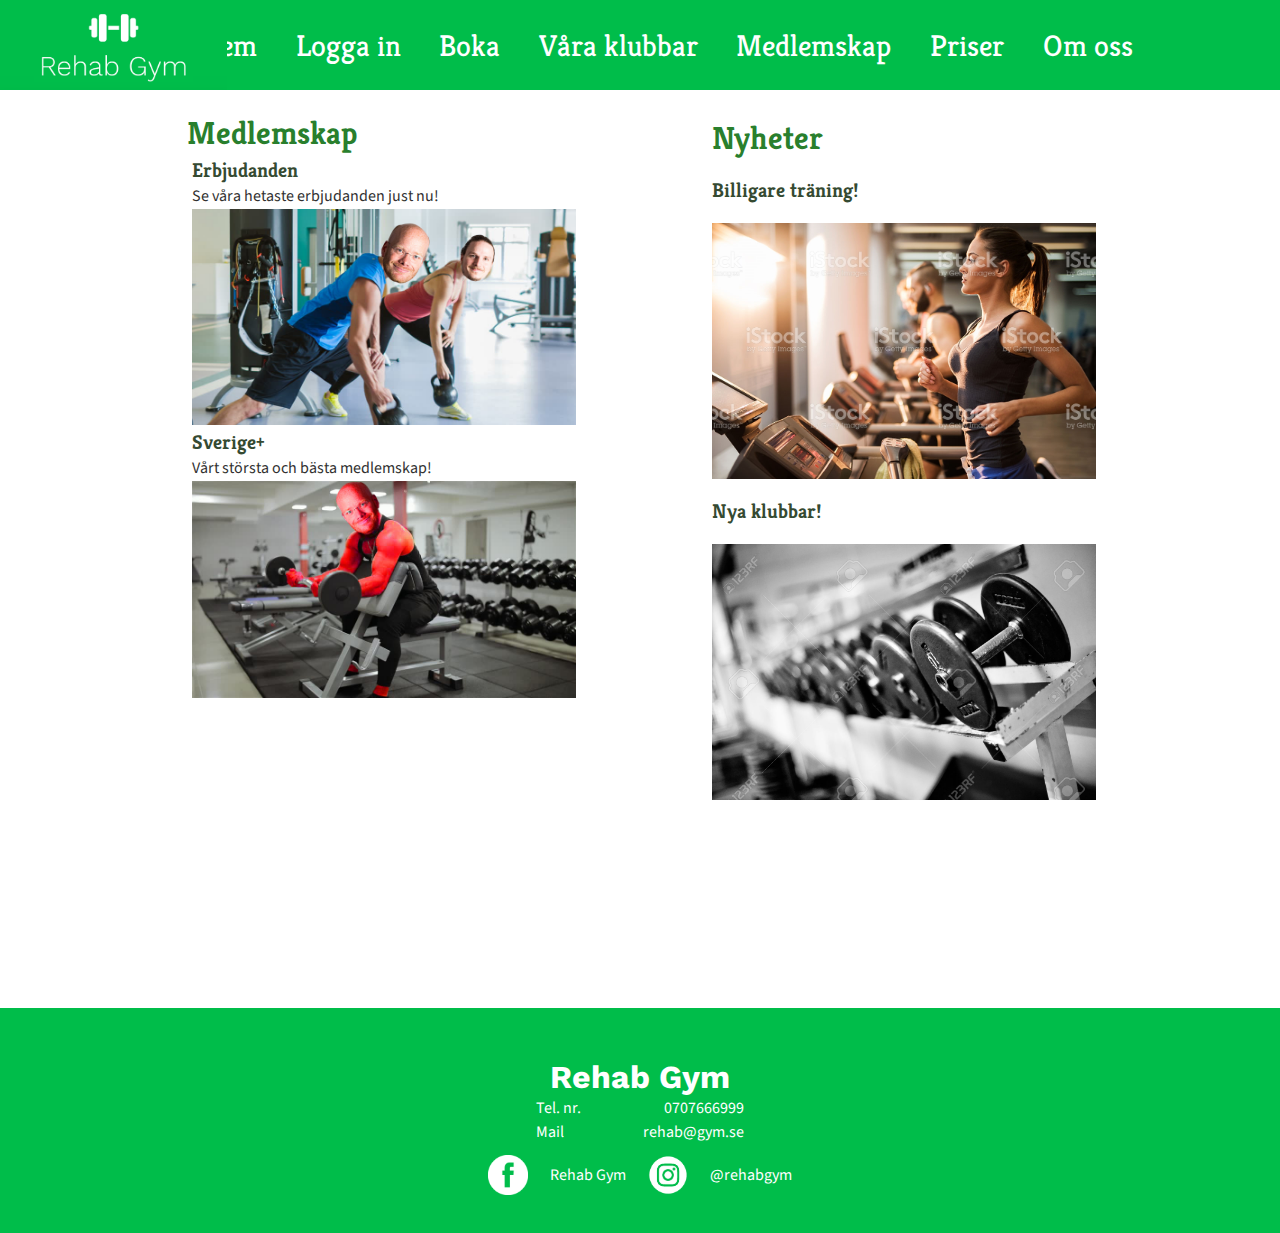
<file: site/index.html>
<html lang="sv-se">

<head>
    <meta charset="UTF-8">
    <meta name="viewport" content="width=device-width, initial-scale=1.0">
    <link rel="stylesheet" href="./css/style.css">
    <link rel="stylesheet" href="./css/main.css">
    <link href="https://fonts.googleapis.com/css?family=Kreon|Source+Sans+Pro|Work+Sans:300" rel="stylesheet">
    <link href="https://fonts.googleapis.com/icon?family=Material+Icons" rel="stylesheet">
    <title>Rehab-Gym</title>
</head>

<body>
    <div class="overlay"></div>
    <div class="menuButton" onclick="toggleMenu()">
        <i class="material-icons">keyboard_arrow_left</i>
    </div>
    <div class="menu">
        <ul>
            <a href="./index.html"><li>Hem</li></a>
            <li>Logga in</li>
            <li>Boka</li>
            <li>Våra klubbar</li>
            <a href="./membership.html"><li>Medlemskap</li></a>
            <a href="./prices.html"><li>Priser</li></a>
            <li>Om oss</li>
        </ul>
    </div>
    <a href="./index.html"><img src="./img/logo.png" alt="Gym Logga"></a>
    <div class="container">
        <div class="news">
            <h2>Nyheter</h2>
            <article>
                <h3>Billigare träning!</h3>
                <img src="./img/woman1.jpg" alt="Nyhet 1">
            </article>
            <article>
                <h3>Nya klubbar!</h3>
                <img src="./img/gym.jpg" alt="Nyhet 2">
            </article>
        </div>
        <div class="membership">
            <h2>Medlemskap</h2>
            <article>
                <h3>Erbjudanden</h3>
                <p>Se våra hetaste erbjudanden just nu!</p>
                <img src="./img/man+woman.jpg" alt="Erbjudanden">
            </article>
            <article>
                <h3>Sverige+</h3>
                <p>Vårt största och bästa medlemskap!</p>
                <img src="./img/man.jpg" alt="Sverge+ Medlemskap">
            </article>
        </div>
    </div>
    <footer>
            <h2>Rehab Gym</h2>
            <table>
                <tr>
                    <td>Tel. nr.</td>
                    <td>0707666999</td>
                </tr>
                <tr>
                    <td>Mail</td>
                    <td>rehab@gym.se</td>
                </tr>
            </table>
            <table>
                <tr>
                    <td>
                        <img src="./img/facebook.png" alt="Facebook" srcset="">
                    </td>
                    <td>
                        Rehab Gym
                    </td>
                    <td>
                        <img src="./img/instagram.png" alt="Instagram" srcset="">
                    </td>
                    <td>
                        @rehabgym
                    </td>
                </tr>
            </table>
    </footer>
    <script src="./js/main.js"></script>
</body>

</html>
</file>
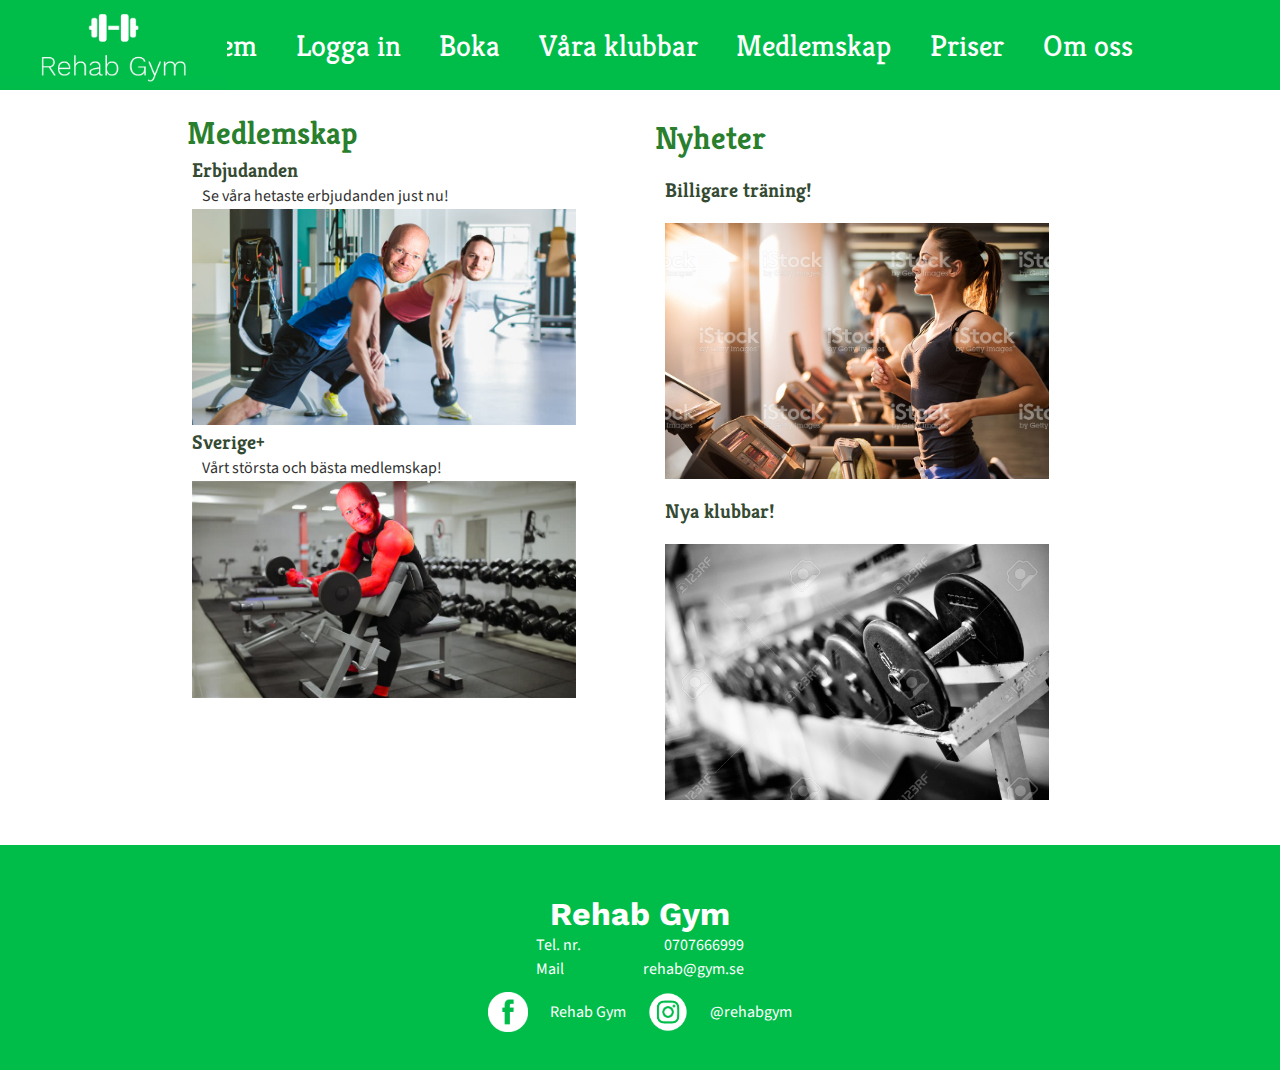
<file: site/public/index.html>
<html lang="sv-se">

<head>
    <meta charset="UTF-8">
    <meta name="viewport" content="width=device-width, initial-scale=1.0">
    <link rel="stylesheet" href="./css/main.css">
    <link href="https://fonts.googleapis.com/css?family=Kreon|Source+Sans+Pro|Work+Sans:300" rel="stylesheet">
    <link href="https://fonts.googleapis.com/icon?family=Material+Icons" rel="stylesheet">
    <title>Rehab-Gym</title>
</head>

<body>
    <div class="overlay"></div>
    <div class="menuButton" onclick="toggleMenu()">
        <i class="material-icons">keyboard_arrow_left</i>
    </div>
    <div class="menu">
        <ul>
            <a href="./index.html"><li>Hem</li></a>
            <li>Logga in</li>
            <li>Boka</li>
            <li>Våra klubbar</li>
            <a href="./membership.html"><li>Medlemskap</li></a>
            <a href="./prices.html"><li>Priser</li></a>
            <li>Om oss</li>
        </ul>
    </div>
    <a href="./index.html"><img src="./img/logo.png" alt="Gym Logga"></a>
    <div class="container topMargin">
    <div class="news negMargin">
        <h2>Nyheter</h2>
        <article>
            <h3>Billigare träning!</h3>
            <img src="./img/woman1.jpg" alt="Nyhet 1">
        </article>
        <article>
            <h3>Nya klubbar!</h3>
            <img src="./img/gym.jpg" alt="Nyhet 2">
        </article>
    </div>
    <div class="membership">
        <h2>Medlemskap</h2>
        <article>
            <h3>Erbjudanden</h3>
            <p>Se våra hetaste erbjudanden just nu!</p>
            <img src="./img/man+woman.jpg" alt="Erbjudanden">
        </article>
        <article>
            <h3>Sverige+</h3>
            <p>Vårt största och bästa medlemskap!</p>
            <img src="./img/man.jpg" alt="Sverge+ Medlemskap">
        </article>
    </div>
</div>
    <footer>
            <h2>Rehab Gym</h2>
            <table>
                <tr>
                    <td>Tel. nr.</td>
                    <td>0707666999</td>
                </tr>
                <tr>
                    <td>Mail</td>
                    <td>rehab@gym.se</td>
                </tr>
            </table>
            <table>
                <tr>
                    <td>
                        <img src="./img/facebook.png" alt="Facebook" srcset="">
                    </td>
                    <td>
                        Rehab Gym
                    </td>
                    <td>
                        <img src="./img/instagram.png" alt="Instagram" srcset="">
                    </td>
                    <td>
                        @rehabgym
                    </td>
                </tr>
            </table>
    </footer>
    <script src="./js/main.js"></script>
</body>

</html>
</file>
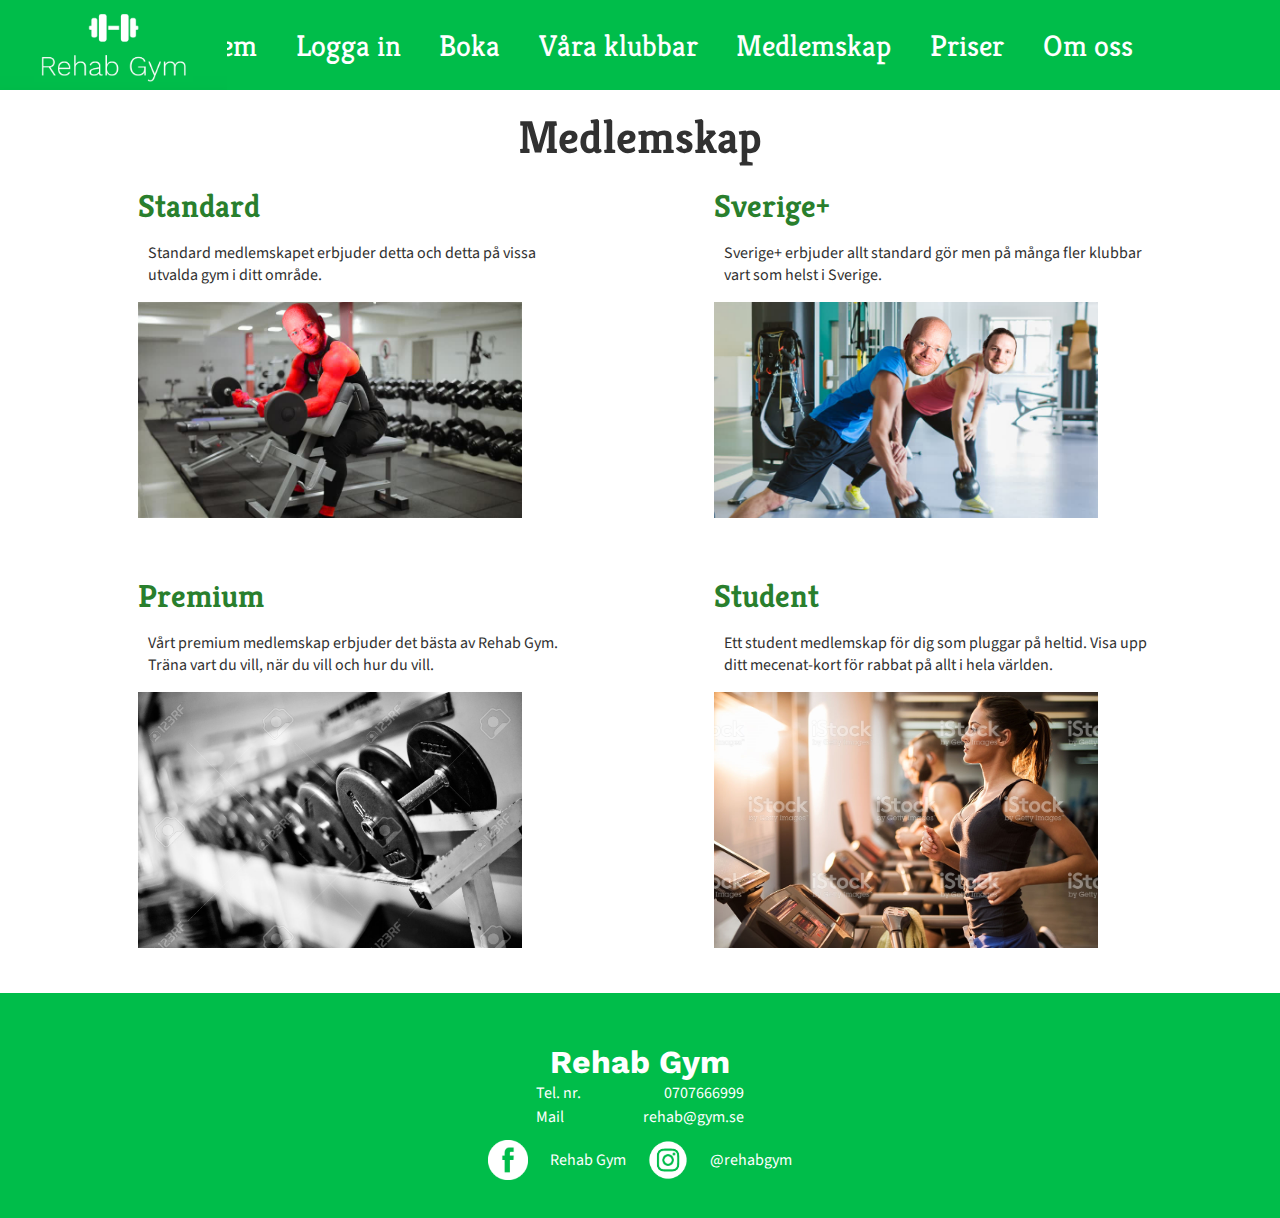
<file: site/public/membership.html>
<html lang="sv-se">

<head>
    <meta charset="UTF-8">
    <meta name="viewport" content="width=device-width, initial-scale=1.0">
    <link rel="stylesheet" href="./css/main.css">
    <link href="https://fonts.googleapis.com/css?family=Kreon|Source+Sans+Pro|Work+Sans:300" rel="stylesheet">
    <link href="https://fonts.googleapis.com/icon?family=Material+Icons" rel="stylesheet">
    <title>Rehab-Gym</title>
</head>

<body>
    <div class="overlay"></div>
    <div class="menuButton" onclick="toggleMenu()">
        <i class="material-icons">keyboard_arrow_left</i>
    </div>
    <div class="menu">
        <ul>
            <a href="./index.html"><li>Hem</li></a>
            <li>Logga in</li>
            <li>Boka</li>
            <li>Våra klubbar</li>
            <a href="./membership.html"><li>Medlemskap</li></a>
            <a href="./prices.html"><li>Priser</li></a>
            <li>Om oss</li>
        </ul>
    </div>
    <a href="./index.html"><img src="./img/logo.png" alt="Gym Logga"></a>
    <header class="pageTitle">
    <h1>Medlemskap</h1>
</header>
<div class="container gutter">
        <article>
            <h2>Standard</h2>
            <p>Standard medlemskapet erbjuder detta och detta på vissa utvalda gym i ditt område.</p>
            <img src="./img/man.jpg" alt="Tränande man">
        </article>
        <article>
            <h2>Sverige+</h2>
            <p>Sverige+ erbjuder allt standard gör men på många fler klubbar vart som helst i Sverige.</p>
            <img src="./img/man+woman.jpg" alt="Tränande man och kvinna">
        </article>
        <article>
            <h2>Premium</h2>
            <p>Vårt premium medlemskap erbjuder det bästa av Rehab Gym. Träna vart du vill, när du vill och hur du vill.</p>
            <img src="./img/gym.jpg" alt="Vikter">
        </article>
        <article>
            <h2>Student</h2>
            <p>Ett student medlemskap för dig som pluggar på heltid. Visa upp ditt mecenat-kort för rabbat på allt i hela världen.</p>
            <img src="./img/woman1.jpg" alt="Kvinna som tränar">
        </article>
</div>
    <footer>
            <h2>Rehab Gym</h2>
            <table>
                <tr>
                    <td>Tel. nr.</td>
                    <td>0707666999</td>
                </tr>
                <tr>
                    <td>Mail</td>
                    <td>rehab@gym.se</td>
                </tr>
            </table>
            <table>
                <tr>
                    <td>
                        <img src="./img/facebook.png" alt="Facebook" srcset="">
                    </td>
                    <td>
                        Rehab Gym
                    </td>
                    <td>
                        <img src="./img/instagram.png" alt="Instagram" srcset="">
                    </td>
                    <td>
                        @rehabgym
                    </td>
                </tr>
            </table>
    </footer>
    <script src="./js/main.js"></script>
</body>

</html>
</file>
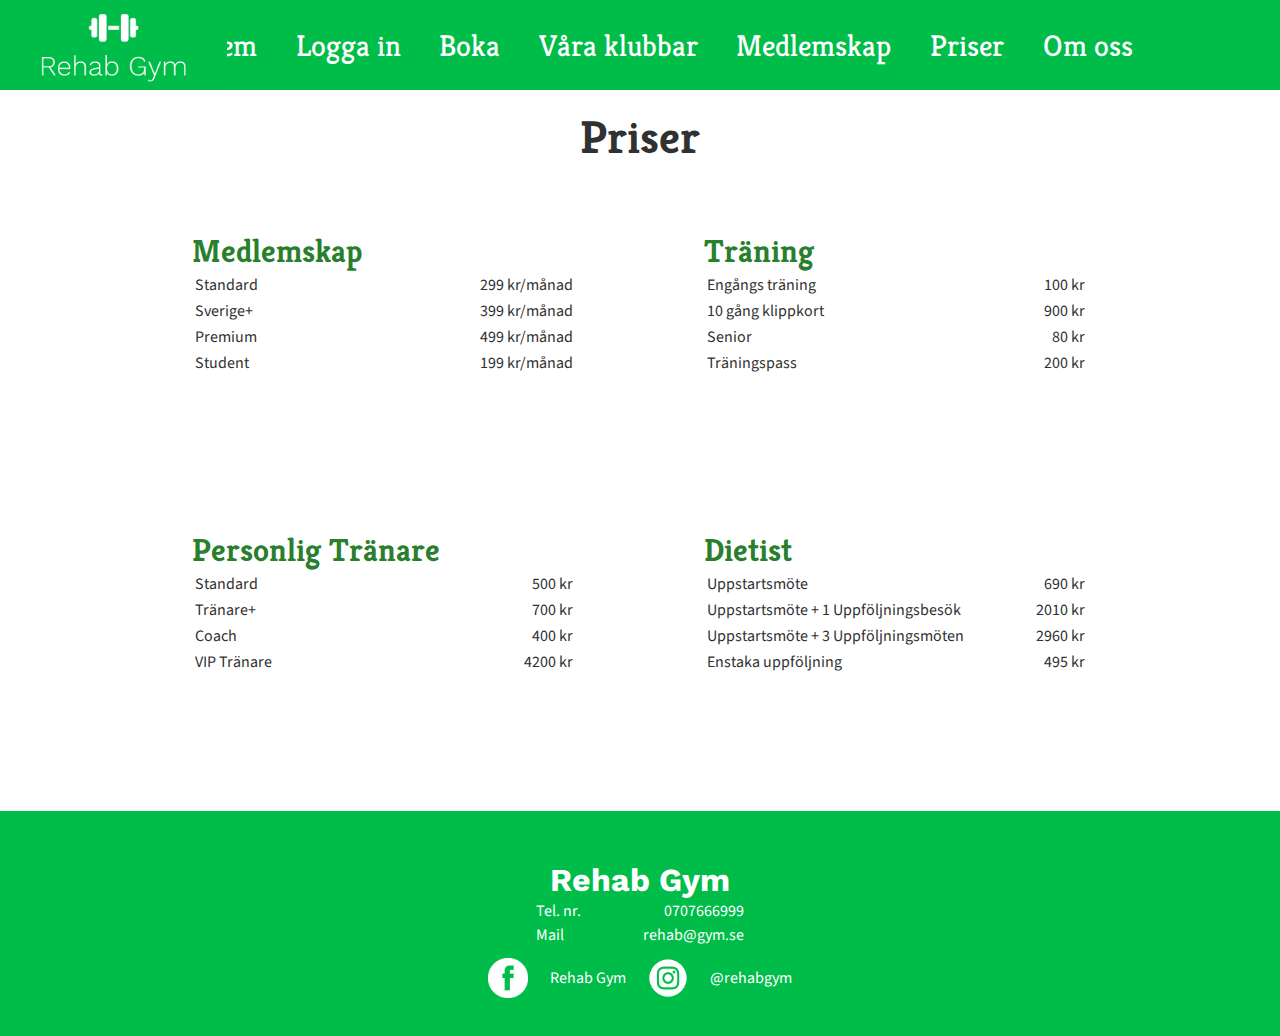
<file: site/public/prices.html>
<html lang="sv-se">

<head>
    <meta charset="UTF-8">
    <meta name="viewport" content="width=device-width, initial-scale=1.0">
    <link rel="stylesheet" href="./css/main.css">
    <link href="https://fonts.googleapis.com/css?family=Kreon|Source+Sans+Pro|Work+Sans:300" rel="stylesheet">
    <link href="https://fonts.googleapis.com/icon?family=Material+Icons" rel="stylesheet">
    <title>Rehab-Gym</title>
</head>

<body>
    <div class="overlay"></div>
    <div class="menuButton" onclick="toggleMenu()">
        <i class="material-icons">keyboard_arrow_left</i>
    </div>
    <div class="menu">
        <ul>
            <a href="./index.html"><li>Hem</li></a>
            <li>Logga in</li>
            <li>Boka</li>
            <li>Våra klubbar</li>
            <a href="./membership.html"><li>Medlemskap</li></a>
            <a href="./prices.html"><li>Priser</li></a>
            <li>Om oss</li>
        </ul>
    </div>
    <a href="./index.html"><img src="./img/logo.png" alt="Gym Logga"></a>
    <header>
    <h1>Priser</h1>
</header>
<div class="container">
    <div class="price-box">
        <h2>Medlemskap</h2>
        <table>
            <tr>
                <td>Standard</td>
                <td>299 kr/månad</td>
            </tr>
            <tr>
                <td>Sverige+</td>
                <td>399 kr/månad</td>
            </tr>
            <tr>
                <td>Premium</td>
                <td>499 kr/månad</td>
            </tr>
            <tr>
                <td>Student</td>
                <td>199 kr/månad</td>
            </tr>
        </table>
    </div>
    <div class="price-box">
        <h2>Träning</h2>
        <table>
            <tr>
                <td>Engångs träning</td>
                <td>100 kr</td>
            </tr>
            <tr>
                <td>10 gång klippkort</td>
                <td>900 kr</td>
            </tr>
            <tr>
                <td>Senior</td>
                <td>80 kr</td>
            </tr>
            <tr>
                <td>Träningspass</td>
                <td>200 kr</td>
            </tr>
        </table>
    </div>
    <div class="price-box">
        <h2>Personlig Tränare</h2>
        <table>
            <tr>
                <td>Standard</td>
                <td>500 kr</td>
            </tr>
            <tr>
                <td>Tränare+</td>
                <td>700 kr</td>
            </tr>
            <tr>
                <td>Coach</td>
                <td>400 kr</td>
            </tr>
            <tr>
                <td>VIP Tränare</td>
                <td>4200 kr</td>
            </tr>
        </table>
    </div>
    <div class="price-box">
        <h2>Dietist</h2>
        <table>
            <tr>
                <td>Uppstartsmöte</td>
                <td>690 kr</td>
            </tr>
            <tr>
                <td>Uppstartsmöte + 1 Uppföljningsbesök</td>
                <td>2010 kr</td>
            </tr>
            <tr>
                <td>Uppstartsmöte + 3 Uppföljningsmöten</td>
                <td>2960 kr</td>
            </tr>
            <tr>
                <td>Enstaka uppföljning</td>
                <td>495 kr</td>
            </tr>
        </table>
    </div>
</div>
    <footer>
            <h2>Rehab Gym</h2>
            <table>
                <tr>
                    <td>Tel. nr.</td>
                    <td>0707666999</td>
                </tr>
                <tr>
                    <td>Mail</td>
                    <td>rehab@gym.se</td>
                </tr>
            </table>
            <table>
                <tr>
                    <td>
                        <img src="./img/facebook.png" alt="Facebook" srcset="">
                    </td>
                    <td>
                        Rehab Gym
                    </td>
                    <td>
                        <img src="./img/instagram.png" alt="Instagram" srcset="">
                    </td>
                    <td>
                        @rehabgym
                    </td>
                </tr>
            </table>
    </footer>
    <script src="./js/main.js"></script>
</body>

</html>
</file>
<file: site/css/style.css>
body {
    padding: 0px;
    margin: 0px;
}

.container {
    display: grid;
    grid-template-columns: 1fr;
    grid-template-rows: repeat(10, 1fr);
    margin: 0px;
    padding: 0px;
}

body>a>img {
    width: 100vw;
    height: auto;
}

article>img {
    width: 92vw;
    height: auto;
}

h1 {
    font-family: 'Kreon', serif;
    font-size: 46px;
    color: #313131;
}

h2 {
    font-family: 'Kreon', serif;
    font-size: 32px;
    color: #297F2D;
    margin: 0px;
}

h3 {
    font-family: 'Kreon', serif;
    font-size: 20px;
    color: #354A32;
}

p {
    font-family: 'Source Sans Pro', sans-serif;
    font-size: 16px;
    color: #313131;
}

a {
    text-decoration: none;
}

.menu {
    position: fixed;
    background-color: #00BD4A;
    width: 50%;
    height: 100vh;
    left: 100vw;
    transition: 0.5s ease-in-out;
}

.menu li {
    color: #FFF;
    font-size: 20px;
    font-family: 'Kreon', serif;
    list-style-type: none;
    text-align: right;
    border-bottom: #FFF solid 1px;
}

.menu ul {
    display: flex;
    flex-direction: column;
    justify-content: space-around;
    height: 100vh;
    padding-right: 10vw;
    margin-top: 0px;
}

.show {
    left: 50vw;
    opacity: 1;
    transition: 0.5s ease-in-out;
}

.menuButton {
    top: 50%;
    right: 0;
    position: fixed;
    opacity: 0.5;
    background-color: #00BD4A;
    transform: translateY(-50%);
    border-top-left-radius: 15px;
    border-bottom-left-radius: 15px;
    padding-right: 0%;
    padding-top: 30px;
    padding-left: -15px;
    height: 80px;
    width: 40px;
    transition: opacity 0.2s linear, right 0.5s ease-in-out, top 0.2s ease-in-out;
}

.menuButton:hover {
    opacity: 1;
    /* transition: opacity 0.2s linear;
    transition: right 0.5s ease-in-out; */
}

.active {
    right: 50vw;
    opacity: 1;
    transition: opacity 0.2s linear;
    transition: right 0.5s ease-in-out;
}

i.material-icons {
    font-size: 50px;
    color: #FFFFFF;
}

.overlay {
    position: fixed;
    pointer-events: none;
    top: 0;
    left: 0;
    margin: none;
    padding: none;
    width: 100vw;
    height: 100vh;
    background-color: #000000;
    opacity: 0;
    visibility: none;
    transition: visibility 0s, opacity 0.5s, linear;
    -webkit-transition: visibility 0s, opacity 0.5s linear;
}

.displayed {
    pointer-events: all;
    visibility: visible;
    opacity: 0.7;
}

footer {
    background-color: #00BD4A;
    padding-top: 3vh;
    height: 29vh;
}

footer>h2 {
    text-align: center;
    color: #FFF;
    margin-top: 5px;
    margin-bottom: 0px;
    font-family: 'Work Sans', sans-serif;
    font-style: normal;
}

footer table {
    border-spacing: 60px 0px;
    margin-left: auto;
    margin-right: auto;
    margin-top: 0px;
}

footer td {
    color: #fff;
    font-family: 'Source Sans Pro', sans-serif;
}

footer td:nth-of-type(2n) {
    text-align: right;
}

footer img {
    width: 40px;
    height: auto;
    margin: 0px;
}

footer table:nth-of-type(2) {
    border-spacing: 20px 0px;
    margin-left: auto;
    margin-right: auto;
    margin-top: 10px;
}

@media only screen and (min-device-width: 799px) {
    
    body>a>img {
        height: 10vh;
        width: auto;
        position: absolute;
        top: 0;
        left: 0;
    }

    .menuButton {
        display: none;
    }

    .container img {
        width: 30vw;
        height: auto;
    }

    .container {
        height: 100%;
    }

    footer tr>td>img {
        width: 40px !important;
        height: auto;
        margin: 0px;
    }

    footer {
        height: 20vh;
        padding-top: 5vh;
    }

    .menu {
        position: absolute;
        left: 11%;
        top: 0;
        width: 89%;
        height: 10vh;
    }

    .menu ul {
        display: flex;
        flex-direction: row;
        justify-content: space-around;
        height: 10vh;
        padding-right: 10vw;
        margin-top: 3vh;
    }

    .menu li {
        list-style-type: none;
        text-align: right;
        border-bottom: none;
        font-size: 30px;
    }

}
</file>
<file: site/css/main.css>
.container {
    display: grid;
    grid-template-columns: 1fr;
    grid-template-rows: repeat(7, 22fr) 1fr;
}

.news {
    grid-row: span 4;
    padding: 0px;
    margin: 0px;
    padding-left: 15px;
    margin-top: 10px;
}

.membership {
    grid-row: span 4;
    padding: 5px;
}

.membership h2 {
    margin-bottom: 0px;
}
.membership h3 {
    margin-top: 0px;
    margin-bottom: 2px;
}

.membership p {
    margin-top: 0px;
    margin-bottom: 2px;
}

.membership article {
    margin: 5px;
}

@media only screen and (min-device-width: 799px) {

    .container {
        display: grid;
        grid-template-columns: 1fr 1fr;
        grid-template-rows: 1fr 1fr;
        margin-top: 12vh;
        width: 80vw;
        margin-left: 10vw;
        margin-right: 10vw;
    }

    .container>div {
        margin-left: auto;
        margin-right: auto;
    }

    .membership {
        grid-column: 1;
        grid-row: 1/3;
    }
    
    .news {
        grid-column: 2;
        grid-row: 1/3;
    }

    article img {
        width: 35vw;
        height: auto;
    }
}
</file>
<file: site/public/css/main.css>
body {
  padding: 0px;
  margin: 0px; }

.container {
  display: grid;
  grid-template-columns: 1fr;
  grid-template-rows: repeat(10, 1fr);
  margin: 0px;
  padding: 0px; }

body > a > img {
  width: 100vw;
  height: auto; }

article > img {
  width: 92vw;
  height: auto; }

h1 {
  font-family: 'Kreon', serif;
  font-size: 46px;
  color: #313131; }

h2 {
  font-family: 'Kreon', serif;
  font-size: 32px;
  color: #297F2D;
  margin: 0px; }

h3 {
  font-family: 'Kreon', serif;
  font-size: 20px;
  color: #354A32; }

p {
  font-family: 'Source Sans Pro', sans-serif;
  font-size: 16px;
  color: #313131; }

a {
  text-decoration: none; }

.menu {
  position: fixed;
  background-color: #00BD4A;
  width: 50%;
  height: 100vh;
  left: 100vw;
  transition: 0.5s ease-in-out; }

.menu li {
  color: #FFF;
  font-size: 20px;
  font-family: 'Kreon', serif;
  list-style-type: none;
  text-align: right;
  border-bottom: #FFF solid 1px; }

.menu ul {
  display: flex;
  flex-direction: column;
  justify-content: space-around;
  height: 100vh;
  padding-right: 10vw;
  margin-top: 0px; }

.show {
  left: 50vw;
  opacity: 1;
  transition: 0.5s ease-in-out; }

.menuButton {
  top: 50%;
  right: 0;
  position: fixed;
  opacity: 0.5;
  background-color: #00BD4A;
  transform: translateY(-50%);
  border-top-left-radius: 15px;
  border-bottom-left-radius: 15px;
  padding-right: 0%;
  padding-top: 30px;
  padding-left: -15px;
  height: 80px;
  width: 40px;
  transition: opacity 0.2s linear, right 0.5s ease-in-out, top 0.2s ease-in-out; }

.menuButton:hover {
  opacity: 1;
  /* transition: opacity 0.2s linear;
  transition: right 0.5s ease-in-out; */ }

.active {
  right: 50vw;
  opacity: 1;
  transition: opacity 0.2s linear;
  transition: right 0.5s ease-in-out; }

i.material-icons {
  font-size: 50px;
  color: #FFFFFF; }

.overlay {
  position: fixed;
  pointer-events: none;
  top: 0;
  left: 0;
  margin: none;
  padding: none;
  width: 100vw;
  height: 100vh;
  background-color: #000000;
  opacity: 0;
  visibility: none;
  transition: visibility 0s, opacity 0.5s, linear;
  -webkit-transition: visibility 0s, opacity 0.5s linear; }

.displayed {
  pointer-events: all;
  visibility: visible;
  opacity: 0.7; }

footer {
  background-color: #00BD4A;
  padding-top: 3vh;
  height: 29vh; }

footer > h2 {
  text-align: center;
  color: #FFF;
  margin-top: 5px;
  margin-bottom: 0px;
  font-family: 'Work Sans', sans-serif;
  font-style: normal; }

footer table {
  border-spacing: 60px 0px;
  margin-left: auto;
  margin-right: auto;
  margin-top: 0px; }

footer td {
  color: #fff;
  font-family: 'Source Sans Pro', sans-serif; }

footer td:nth-of-type(2n) {
  text-align: right; }

footer img {
  width: 40px;
  height: auto;
  margin: 0px; }

footer table:nth-of-type(2) {
  border-spacing: 20px 0px;
  margin-left: auto;
  margin-right: auto;
  margin-top: 10px; }

@media only screen and (min-device-width: 799px) {
  body > a > img {
    height: 10vh;
    width: auto;
    position: absolute;
    top: 0;
    left: 0; }

  .menuButton {
    display: none; }

  .container img {
    width: 30vw;
    height: auto; }

  .container {
    height: 100%; }

  footer tr > td > img {
    width: 40px !important;
    height: auto;
    margin: 0px; }

  footer {
    height: 20vh;
    padding-top: 5vh; }

  .menu {
    position: absolute;
    left: 11%;
    top: 0;
    width: 89%;
    height: 10vh; }

  .menu ul {
    display: flex;
    flex-direction: row;
    justify-content: space-around;
    height: 10vh;
    padding-right: 10vw;
    margin-top: 3vh; }

  .menu li {
    list-style-type: none;
    text-align: right;
    border-bottom: none;
    font-size: 30px; } }
.container {
  display: grid;
  grid-template-columns: 1fr;
  grid-template-rows: repeat(7, 22fr) 1fr; }

.topMargin {
  margin-top: 0vh !important; }

.negMargin {
  margin-left: -10px !important; }

.news {
  grid-row: span 4;
  padding: 0px;
  margin: 0px;
  padding-left: 15px;
  margin-top: 10px; }

.membership {
  grid-row: span 4;
  padding: 5px; }

.membership h2 {
  margin-bottom: 0px; }

.membership h3 {
  margin-top: 0px;
  margin-bottom: 2px; }

.membership p {
  margin-top: 0px;
  margin-bottom: 2px; }

.membership article {
  margin: 5px; }

@media only screen and (min-device-width: 799px) {
  .container {
    display: grid;
    grid-template-columns: 1fr 1fr;
    grid-template-rows: 1fr 1fr;
    margin-top: 12vh;
    width: 80vw;
    margin-left: 10vw;
    margin-right: 10vw; }

  .container > div {
    margin-left: auto;
    margin-right: auto; }

  .membership {
    grid-column: 1;
    grid-row: 1/3; }

  .news {
    grid-column: 2;
    grid-row: 1/3; }

  article img {
    width: 35vw;
    height: auto; }

  .negMargin {
    margin-left: 0px !important; }

  .topMargin {
    margin-top: 12vh !important; } }
header h1 {
  text-align: center;
  margin-top: 10px;
  margin-bottom: 20px; }

.container {
  grid-template-rows: 1fr repeat(5, 3fr) 1fr; }

.gutter {
  grid-column-gap: 10vw; }

.memberships {
  margin: 0px;
  padding-top: 0px;
  grid-row: span 6; }

.pageTitle {
  position: relative; }

.memberships h2, p {
  margin-left: 10px; }

.memberships img {
  display: block;
  margin-left: auto;
  margin-right: auto; }

article {
  margin-left: 10px; }

.memberships article {
  margin-top: 10px; }

@media only screen and (min-device-width: 799px) {
  .container {
    margin-top: 0vh;
    margin-left: 10vw;
    margin-bottom: 12vh;
    grid-template-columns: 1fr 1fr;
    grid-template-rows: 1fr 4fr 4fr;
    width: 80vw; }

  header {
    grid-column: 1/3;
    grid-row: span 1; }

  .memberships {
    grid-row: span 2;
    grid-column: span 2;
    display: grid;
    grid-template-columns: 1fr 1fr;
    grid-template-rows: 1fr 1fr; }

  .memberships > article {
    grid-row: span 1;
    grid-column: span 1;
    width: 30vw;
    margin-left: auto;
    margin-right: auto; } }
.price-box {
  padding-left: 5vw;
  margin: 0px; }

.price-box > table {
  padding: 0px;
  width: 90vw; }

.price-box tr td:nth-child(2) {
  text-align: right; }

td {
  font-family: 'Source Sans Pro', sans-serif;
  font-size: 16px;
  color: #313131; }

header h1 {
  text-align: center;
  margin-top: 10px;
  margin-bottom: 20px;
  padding: 0px; }

.container {
  grid-template-rows: repeat(4, 1fr);
  grid-row-gap: 2vh;
  margin-bottom: 5vh; }

@media only screen and (min-device-width: 799px) {
  .container {
    grid-template-rows: 1fr 1fr !important;
    grid-template-columns: 1fr 1fr !important;
    width: 80vw;
    margin-left: 10vw;
    height: auto; }

  .container > div.price-box {
    grid-row: span 1;
    grid-column: span 1;
    padding-left: 0px;
    margin-left: auto;
    margin-right: auto;
    margin-bottom: 10vh;
    margin-top: 5vh; }

  div.price-box > table {
    width: 30vw; }

  header {
    margin-top: 12vh; } }
</file>
